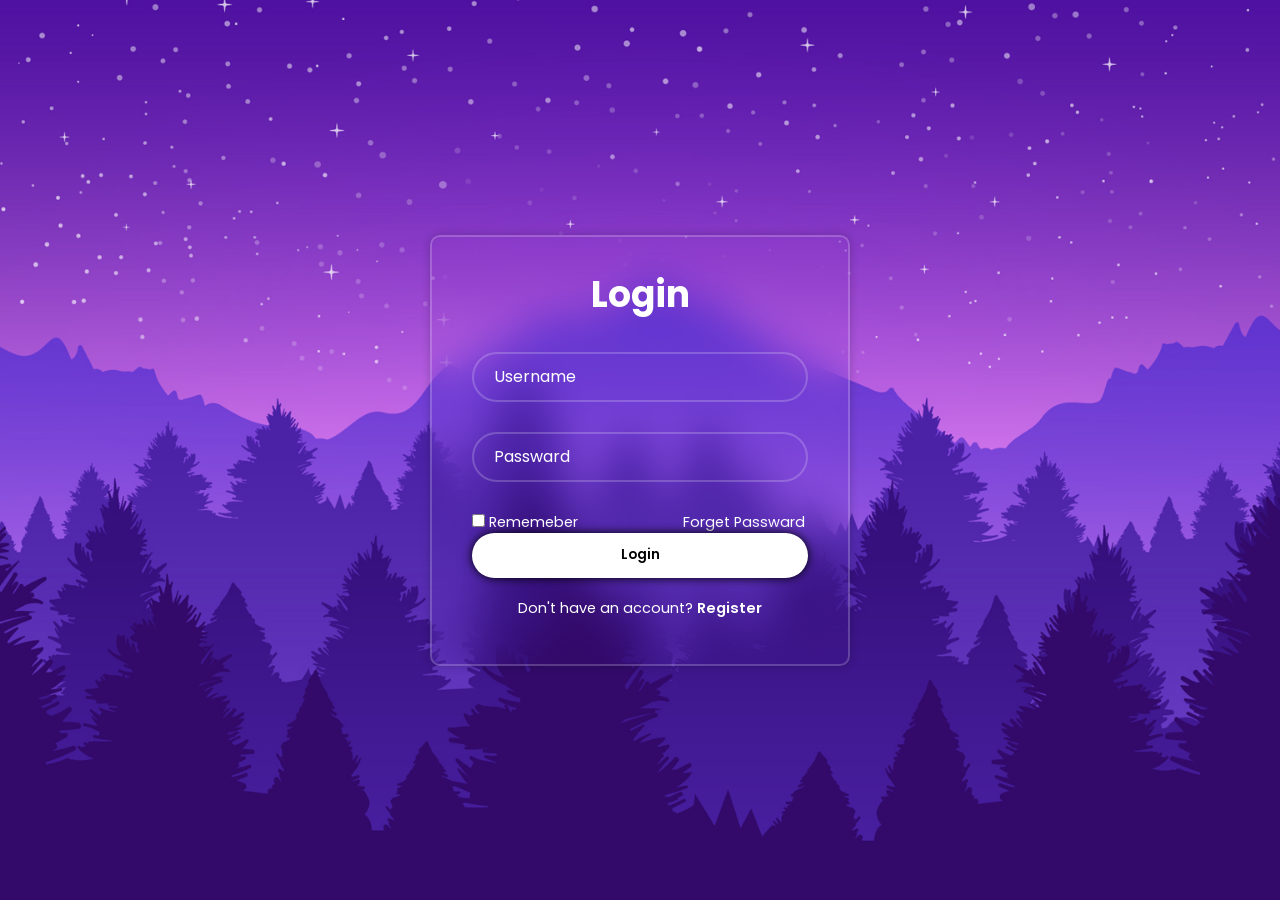
<file: index.html>
<!DOCTYPE html>
<html lang="en">
<head>
    <meta charset="UTF-8">
    <meta name="viewport" content="width=device-width, initial-scale=1.0">
    <title>login Form in HTML & CSS | US</title>
    <link rel="stylesheet" href="login.css">
    <link href="https://cdn.boxicons.com/3.0.8/fonts/basic/boxicons.min.css" rel="stylesheet">
 </head>
<body>
    <div class="wrapper">
        <form="action">
    <h1>Login</h1>
    <div class="input-box">
        <input type="text" placeholder="Username"
        required>
        <i class="bx bx-user-circle"></i>

    </div>
    <div class="input-box">
        <input type="password" 
        placeholder="Passward" required>
        <i class="bx bx-lock"></i>
    </div>
    <div class="remember-forget">
        <label><input type="checkbox"> Rememeber
        </label>
        <a href="#">Forget Passward</a>
    </div>

    <button type="Submit" class="btn">Login</button>
    <div class="register-link">
        <p>Don't have an account? <a href="#" >Register</a></p>
    </div>
    </form>

    
</body>
</html>
</file>
<file: login.css>
@import url("https://fonts.googleapis.com/css2?family=Poppins:ital,wght@0,100;0,200;0,300;0,400;0,500;0,600;0,700;0,800;0,900;1,100;1,200;1,300;1,400;1,500;1,600;1,700;1,800;1,900&display=swap");
*{
    margin: 0;
    padding: 0;
    box-sizing: border-box;
    font-family: "poppins", sans-serif;
}

body {
    display: flex;
    justify-content: center;
    align-items: center;
    min-height: 100vh;
    background: url(img.jpg) no-repeat;
    background-size: cover;
    background-position: center;

}
.wrapper{
    width: 420px;
    background: transparent;
    border: 2px solid rgb(255, 255, 255, .2);
    backdrop-filter: blur(20px);
    box-shadow: 0 0 10px rgb(0, 0, 0, .2);
    color: #fff;
    border-radius: 10px;
    padding: 30px 40px;


}
.wrapper h1{
    font-size: 36px;
    text-align: center;
}
.wrapper .input-box{
    position: relative;
    width: 100%;
    height: 50px;
    margin: 30px 0;
}

.input-box input{
    width: 100%;
    height: 100%;
    background: transparent;
    border: none;
    outline: none;
    border: 2px solid rgb(255, 255, 255, .2);
    border-radius: 40px;
    font-size: 16px;
    padding: 20px 45px 20px 20px;
}
.input-box input::placeholder {
    color: #ffff;


}
.input-box i {
    position: absolute;
    right: 20px;
    top: 30%;
    transform: translate(-50%);
    font-size: 25px;


}
.wrapper .remember-forget {
    display: flex;
    justify-content: space-between;
    font-size: 14.5px;
    margin: -15 0 15px;

}

.remember-forget {
    accent-color: #fff;
    margin-right: 3px;
}
.remember-forget a{
    color: #fff;
    text-decoration: none;

}

.remember-forget a:hover {
    text-decoration: underline;
}
.wrapper .btn {
    width: 100%;
    height: 45px;
    background: #fff;
    border: none;
    outline: none;
    border-radius: 40px;
    box-shadow: 0 0 10px rgba(0, 0, 0, 1); 
    cursor: pointer;
    font-size: #333;
    font-weight: 600;

}
.wrapper .register-link{
     font-size: 14.5px;
     text-align: center;
     margin:  20px 0 15px;
}
.register-link p a {
    color: #fff;
    text-decoration: none;
    font-weight: 600;
}
.register-link p a:hover{
    text-decoration: underline;

}
</file>
